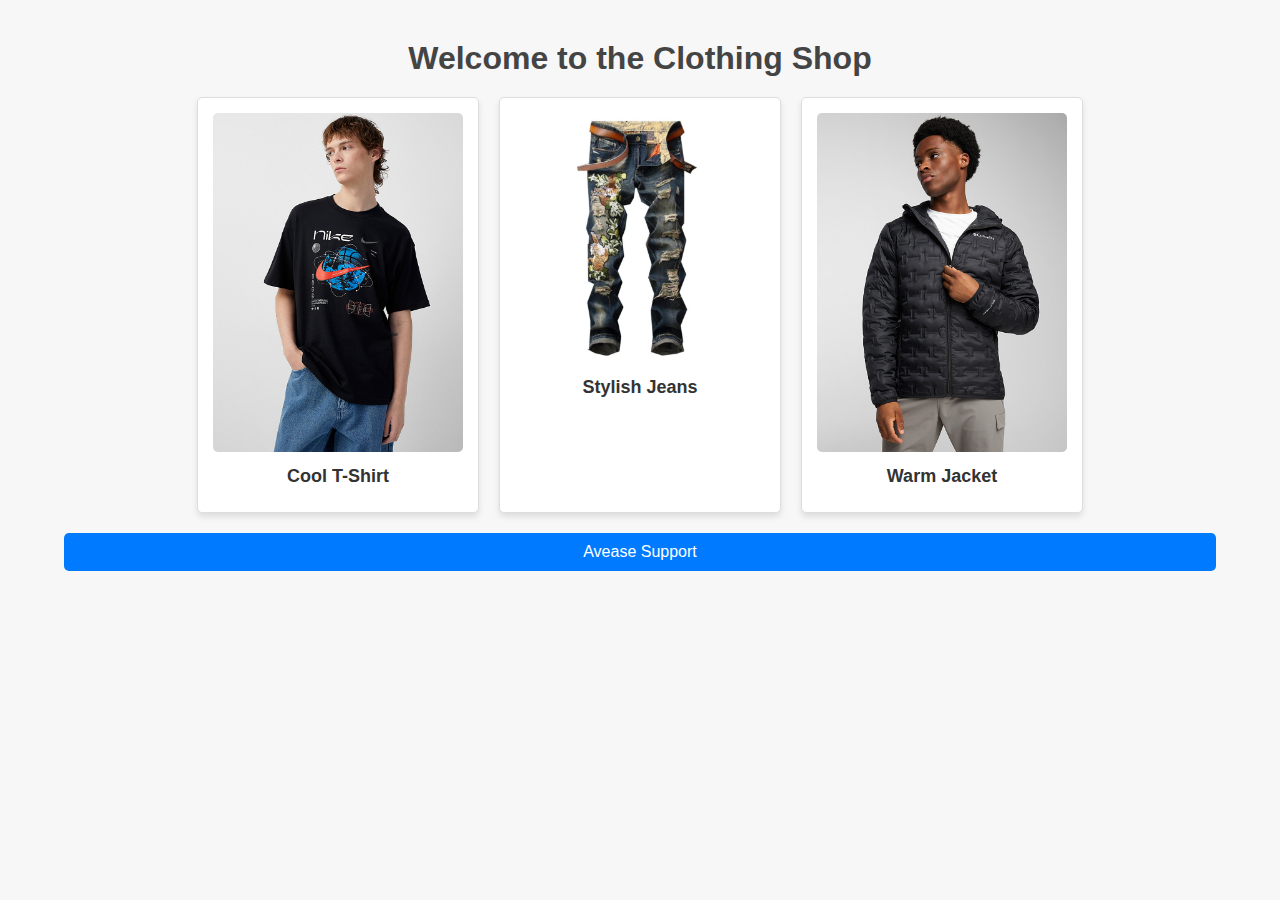
<file: index.html>
<!DOCTYPE html>
<html lang="en">
  <head>
    <meta charset="UTF-8" />
    <meta name="viewport" content="width=device-width, initial-scale=1.0" />
    <title>Clothing Shop</title>
    <link rel="stylesheet" href="./css/styles.css" />
  </head>
  <body>
    <div class="container">
      <h1>Welcome to the Clothing Shop</h1>
      <div class="gallery">
        <div class="item">
          <a href="item1.html">
            <img src="./images/item1.jpg" alt="T-Shirt" />
            <h2>Cool T-Shirt</h2>
          </a>
        </div>
        <div class="item">
          <a href="item2.html">
            <img src="./images/item2.jpg" alt="Jeans" />
            <h2>Stylish Jeans</h2>
          </a>
        </div>
        <div class="item">
          <a href="item3.html">
            <img src="./images/item3.jpg" alt="Jacket" />
            <h2>Warm Jacket</h2>
          </a>
        </div>
      </div>

      <a href="avease_support.html">Avease Support</a>
    </div>
  </body>
</html>
</file>
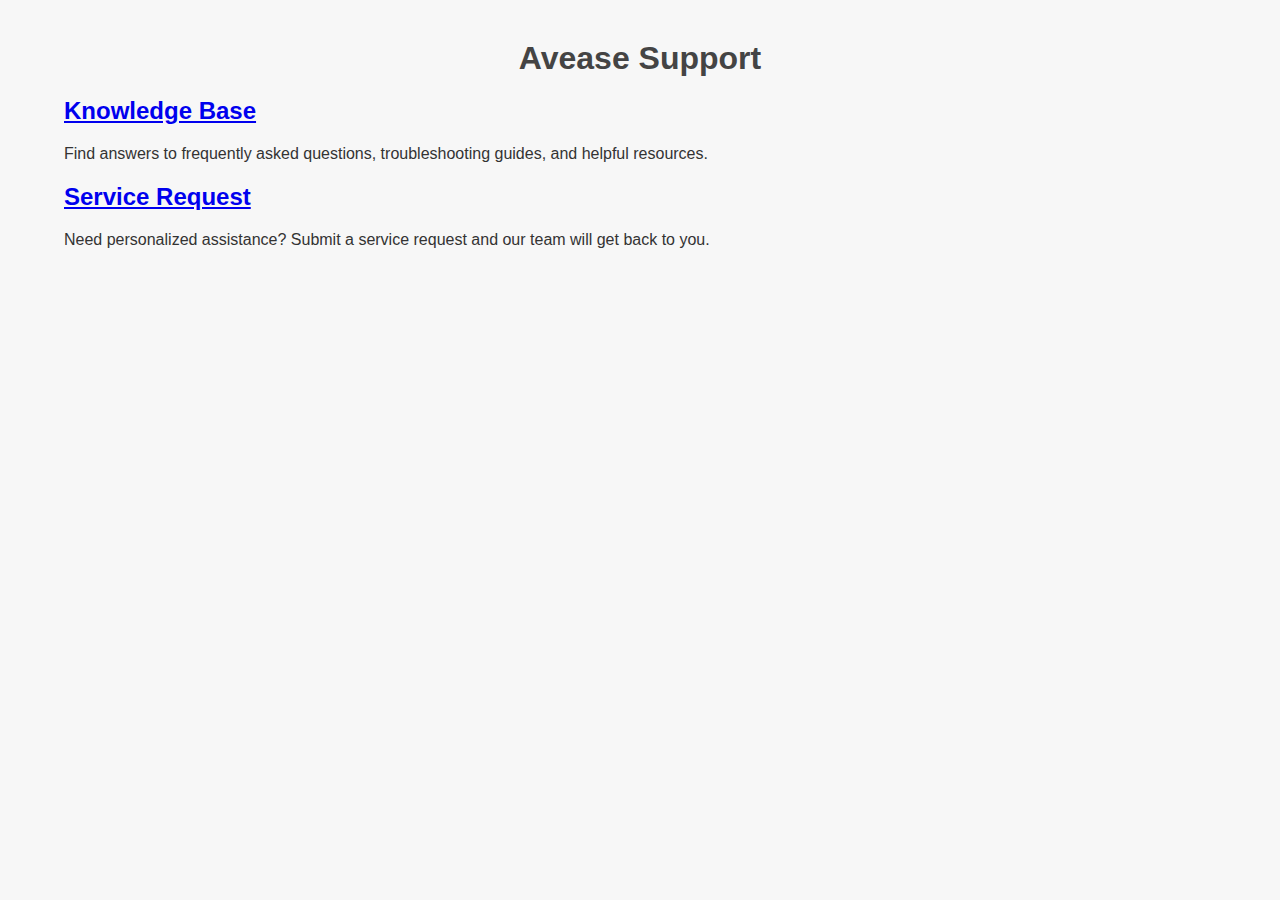
<file: avease_support.html>
<!DOCTYPE html>
<html lang="en">
  <head>
    <meta charset="UTF-8" />
    <meta name="viewport" content="width=device-width, initial-scale=1.0" />
    <title>Avease Support</title>
    <link rel="stylesheet" href="styles.css" />
  </head>
  <body>
    <div class="container">
      <h1>Avease Support</h1>

      <div class="support-section">
        <h2><a href="knowledge_base.html">Knowledge Base</a></h2>
        <p>
          Find answers to frequently asked questions, troubleshooting guides,
          and helpful resources.
        </p>
      </div>

      <div class="support-section">
        <h2><a href="service_request.html">Service Request</a></h2>
        <p>
          Need personalized assistance? Submit a service request and our team
          will get back to you.
        </p>
      </div>
    </div>
  </body>
</html>
</file>
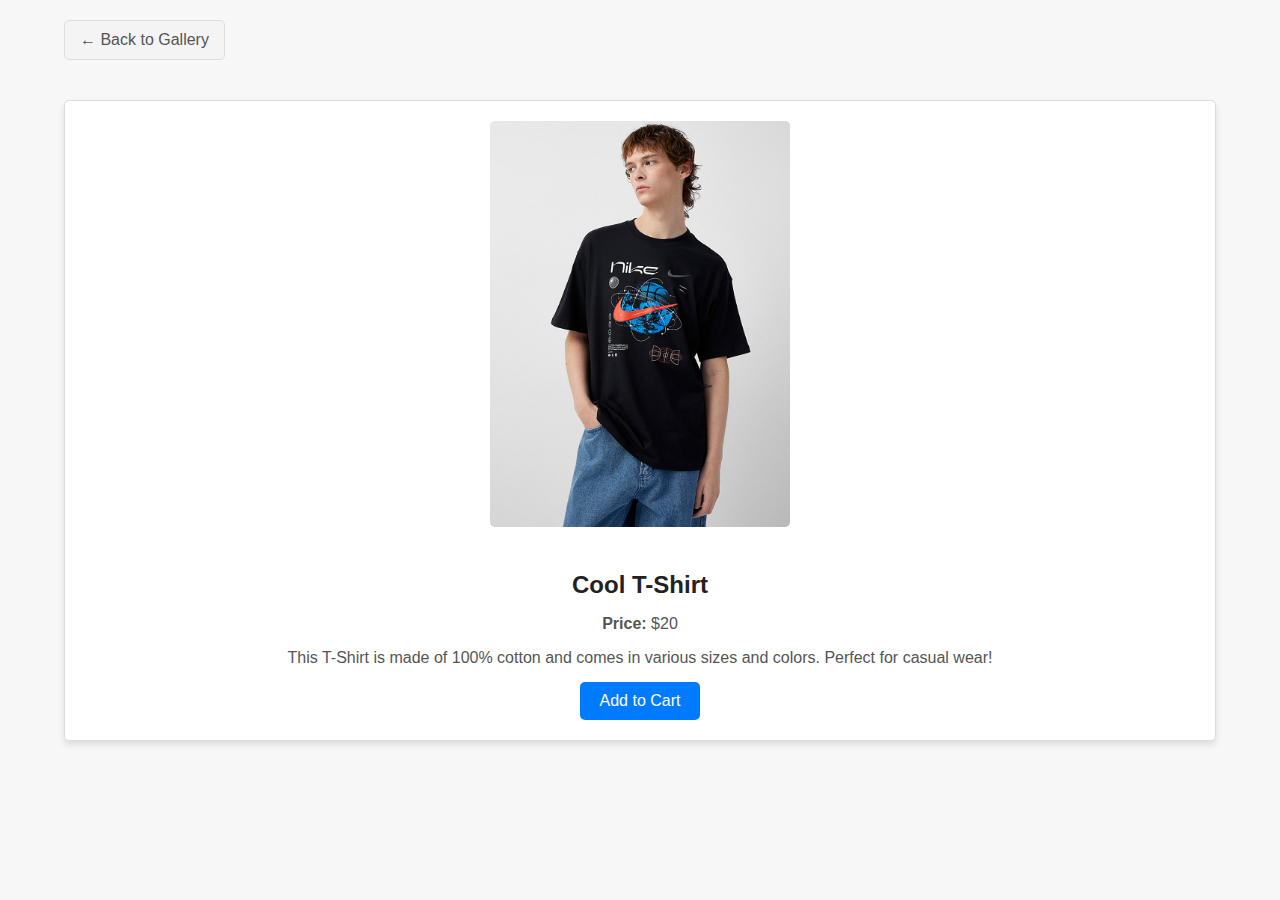
<file: item1.html>
<!DOCTYPE html>
<html lang="en">
  <head>
    <meta charset="UTF-8" />
    <meta name="viewport" content="width=device-width, initial-scale=1.0" />
    <title>Cool T-Shirt</title>
    <link rel="stylesheet" href="./css/styles.css" />
  </head>
  <body>
    <script>
      (function (w, d, s, o, f, js, fjs) {
        w["Avease-Widget"] = o;
        w[o] =
          w[o] ||
          function () {
            (w[o].q = w[o].q || []).push(arguments);
          };
        (js = d.createElement(s)), (fjs = d.getElementsByTagName(s)[0]);
        js.id = o;
        js.src = f;
        js.async = 1;
        fjs.parentNode.insertBefore(js, fjs);
      })(
        window,
        document,
        "script",
        "av",
        "https://widget-staging-avease.nexxtdevelopment.ca/assets/snippet.js"
      );
      av("config", { id: "a6e75a6b-0f73-4a62-b4eb-92bb238fd5be" });
      av("init");
    </script>
    <div class="container">
      <a href="index.html" class="back-button">← Back to Gallery</a>
      <div class="item-detail">
        <img src="./images/item1.jpg" alt="Cool T-Shirt" />
        <h1>Cool T-Shirt</h1>
        <p><strong>Price:</strong> $20</p>
        <p>
          This T-Shirt is made of 100% cotton and comes in various sizes and
          colors. Perfect for casual wear!
        </p>
        <button onclick="addToCart('Cool T-Shirt', 20)">Add to Cart</button>
      </div>

      <!-- Avease Try On Widget -->
      <div data-widget-id="avease-widget-loc" data-product-sku="123"></div>
    </div>

    <script src="./js/script.js"></script>
  </body>
</html>
</file>
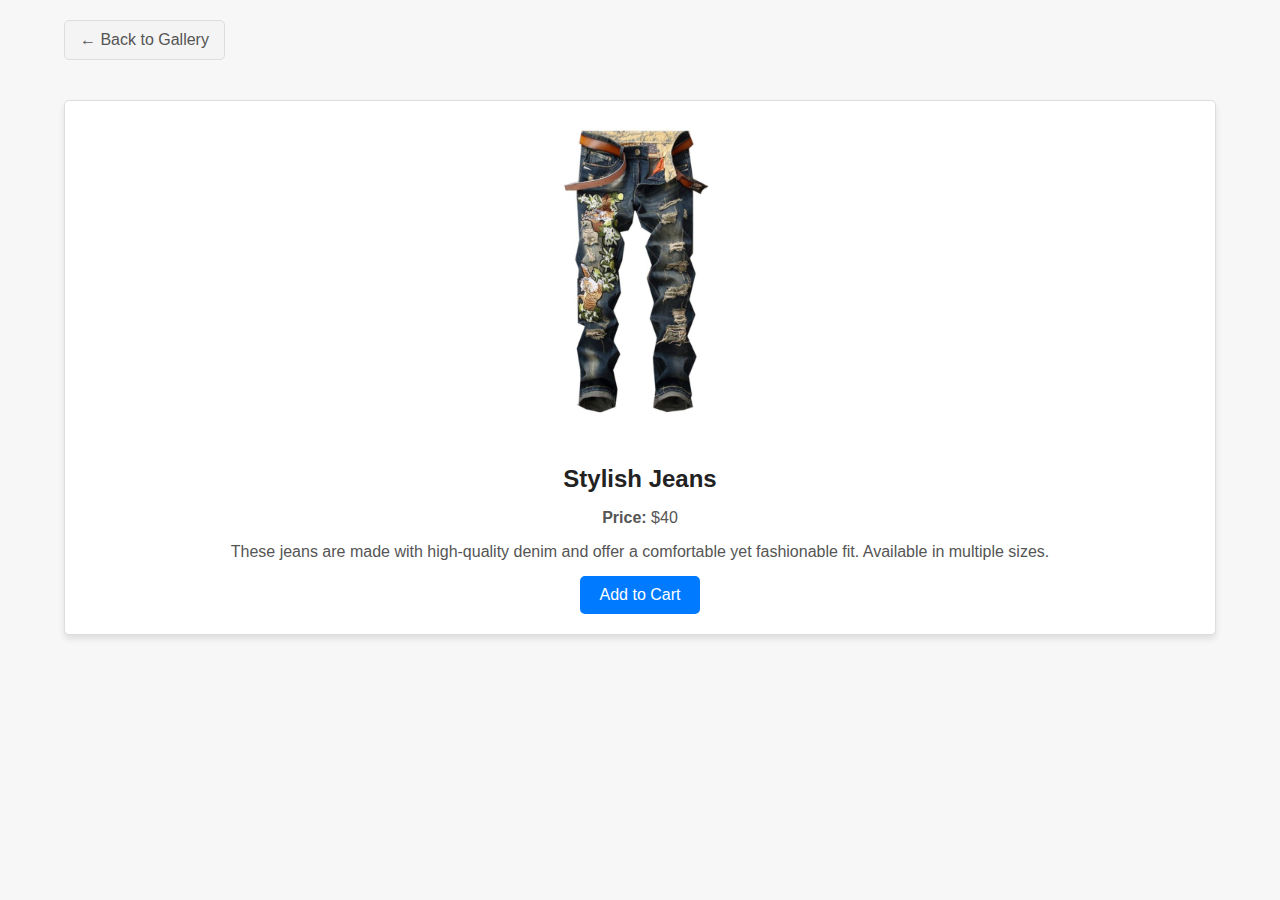
<file: item2.html>
<!DOCTYPE html>
<html lang="en">
<head>
    <meta charset="UTF-8">
    <meta name="viewport" content="width=device-width, initial-scale=1.0">
    <title>Stylish Jeans</title>
    <link rel="stylesheet" href="styles.css">
</head>
<body>
    <div class="container">
        <a href="index.html" class="back-button">← Back to Gallery</a>
        <div class="item-detail">
            <img src="item2.jpg" alt="Stylish Jeans">
            <h1>Stylish Jeans</h1>
            <p><strong>Price:</strong> $40</p>
            <p>These jeans are made with high-quality denim and offer a comfortable yet fashionable fit. Available in multiple sizes.</p>
            <button onclick="addToCart('Stylish Jeans', 40)">Add to Cart</button>
        </div>
    </div>
    <script src="script.js"></script>
</body>
</html>
</file>
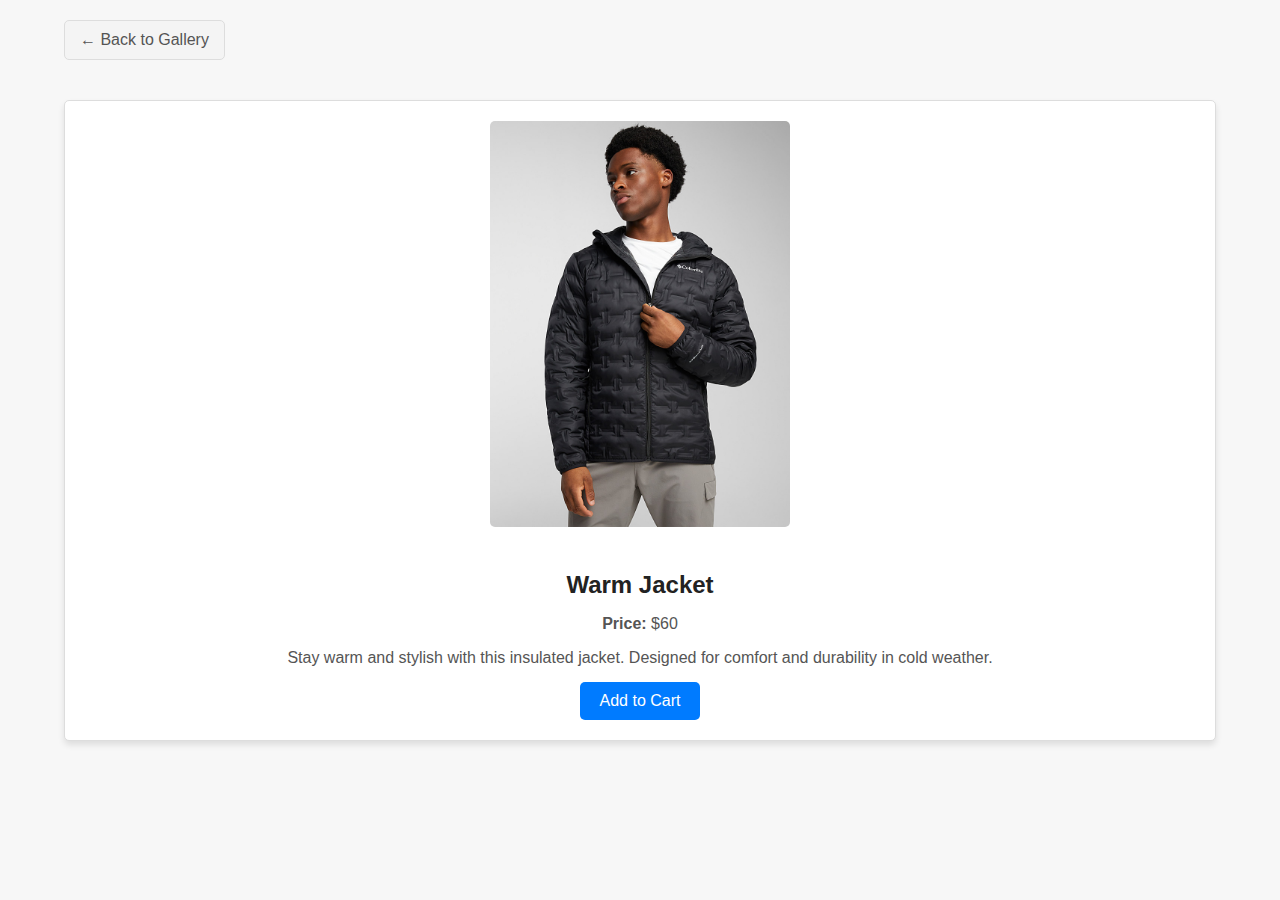
<file: item3.html>
<!DOCTYPE html>
<html lang="en">
<head>
    <meta charset="UTF-8">
    <meta name="viewport" content="width=device-width, initial-scale=1.0">
    <title>Warm Jacket</title>
    <link rel="stylesheet" href="styles.css">
</head>
<body>
    <div class="container">
        <a href="index.html" class="back-button">← Back to Gallery</a>
        <div class="item-detail">
            <img src="item3.jpg" alt="Warm Jacket">
            <h1>Warm Jacket</h1>
            <p><strong>Price:</strong> $60</p>
            <p>Stay warm and stylish with this insulated jacket. Designed for comfort and durability in cold weather.</p>
            <button onclick="addToCart('Warm Jacket', 60)">Add to Cart</button>
        </div>
    </div>
    <script src="script.js"></script>
</body>
</html>
</file>
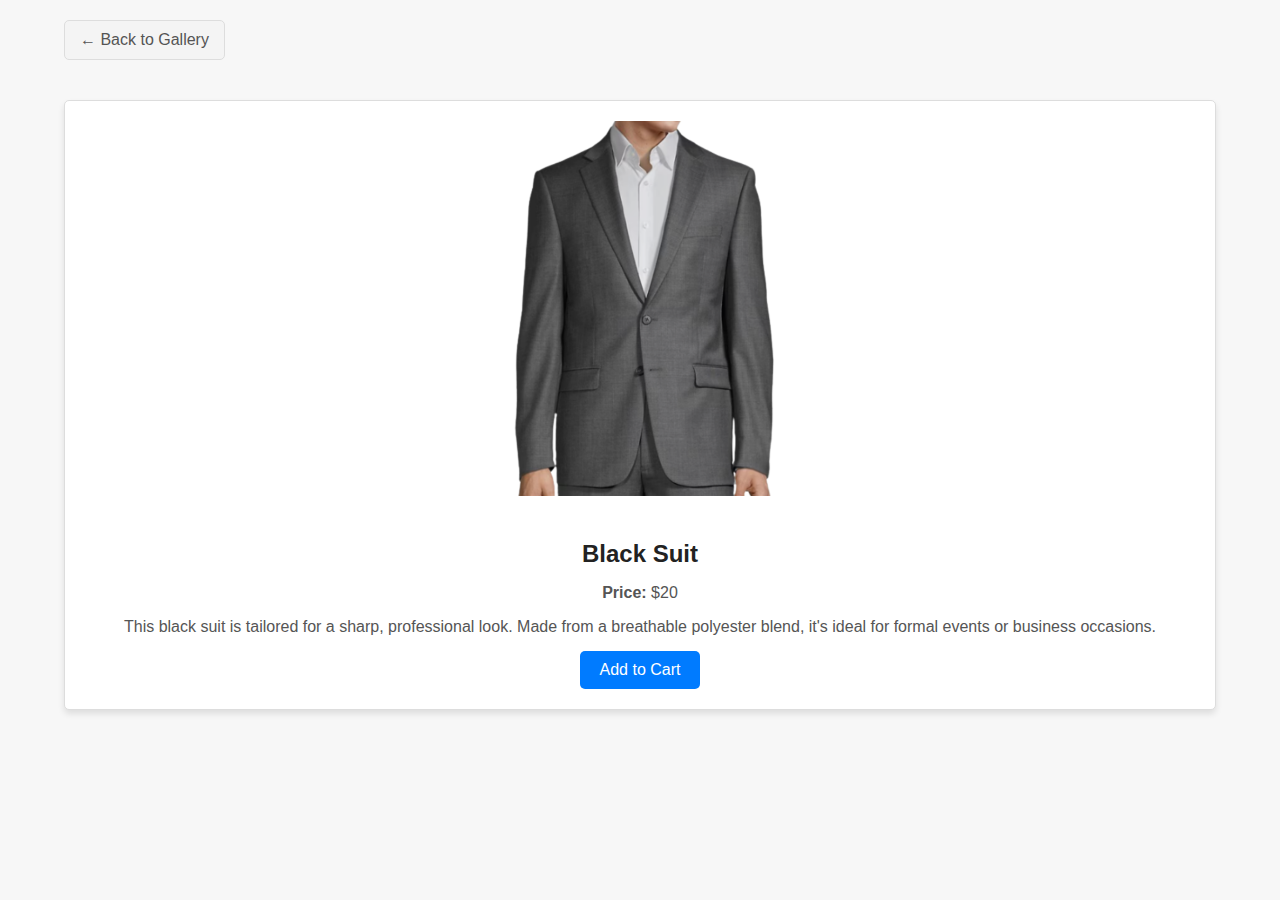
<file: item4.html>
<!DOCTYPE html>
<html lang="en">
  <head>
    <meta charset="UTF-8" />
    <meta name="viewport" content="width=device-width, initial-scale=1.0" />
    <title>Black Suit</title>
    <link rel="stylesheet" href="./css/styles.css" />
  </head>
  <body>
    <script>
      (function (w, d, s, o, f, js, fjs) {
        w["Avease-Widget"] = o;
        w[o] =
          w[o] ||
          function () {
            (w[o].q = w[o].q || []).push(arguments);
          };
        (js = d.createElement(s)), (fjs = d.getElementsByTagName(s)[0]);
        js.id = o;
        js.src = f;
        js.async = 1;
        fjs.parentNode.insertBefore(js, fjs);
      })(
        window,
        document,
        "script",
        "av",
        "https://widget-staging-avease.nexxtdevelopment.ca/assets/snippet.js"
      );
      av("config", { id: "a6e75a6b-0f73-4a62-b4eb-92bb238fd5be" });
      av("init");
    </script>
    <div class="container">
      <a href="index.html" class="back-button">← Back to Gallery</a>
      <div class="item-detail">
        <img src="./images/sauite.png" alt="Cool T-Shirt" />
        <h1> Black Suit</h1>
        <p><strong>Price:</strong> $20</p>
        <p>
          This black suit is tailored for a sharp, professional look. Made from a breathable polyester blend, it's ideal for formal events or business occasions.
        </p>
        <button onclick="addToCart('Black Suit', 20)">Add to Cart</button>
      </div>

      <!-- Avease Try On Widget -->
      <div data-widget-id="avease-widget-loc" data-product-sku="Suit2"></div>
    </div>

    <script src="./js/script.js"></script>
  </body>
</html>
</file>
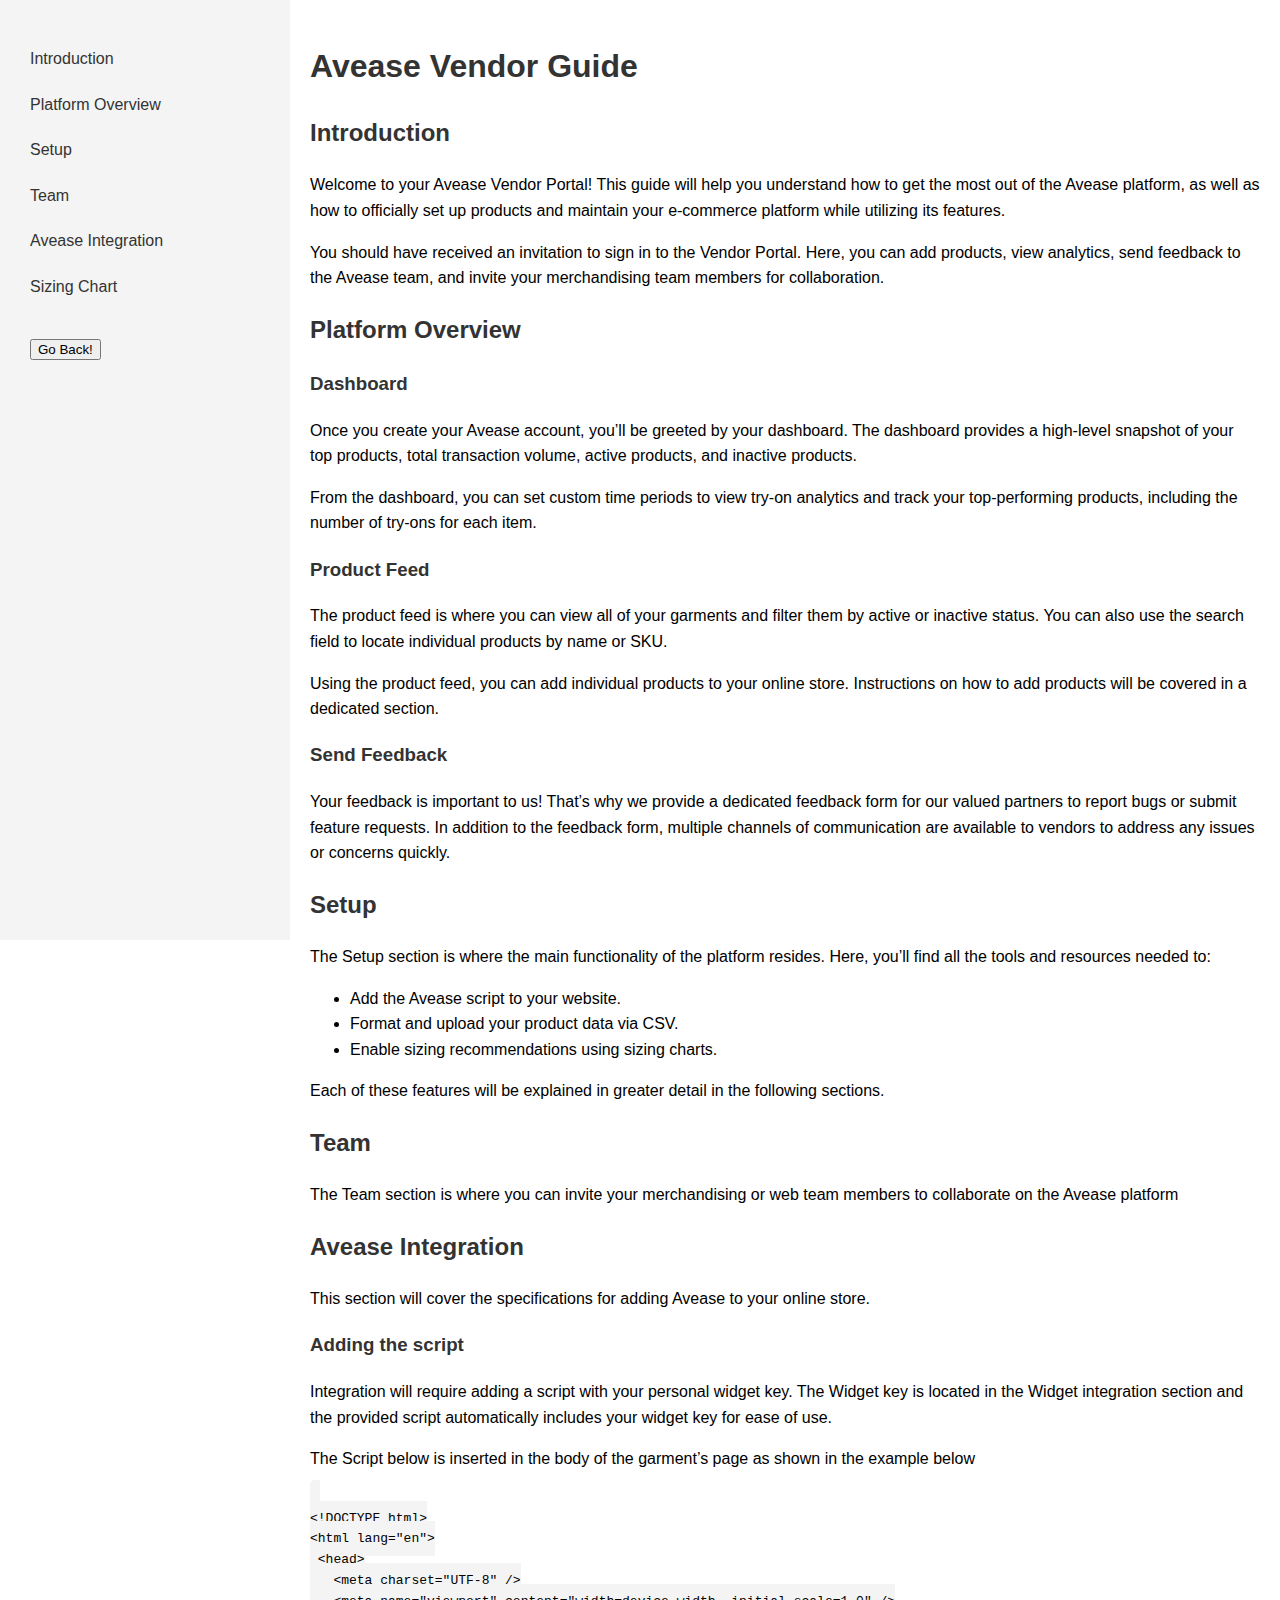
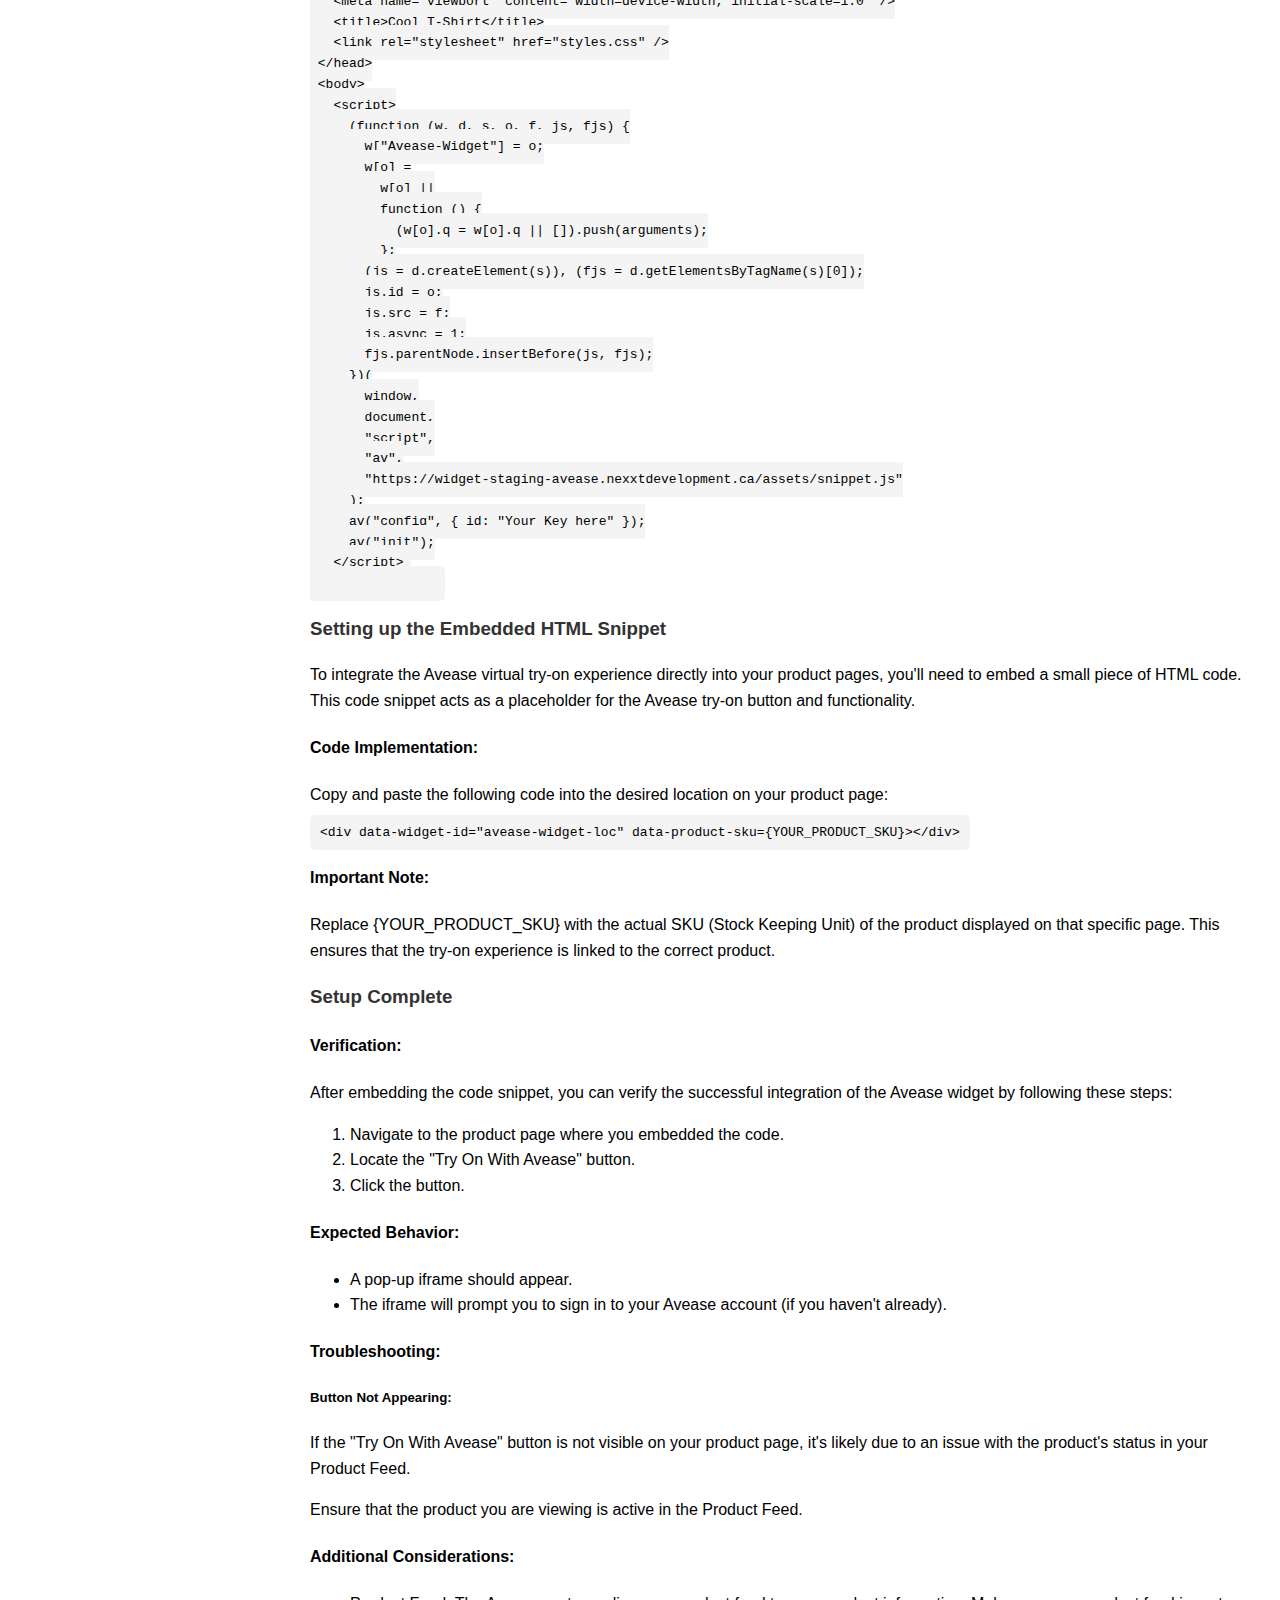
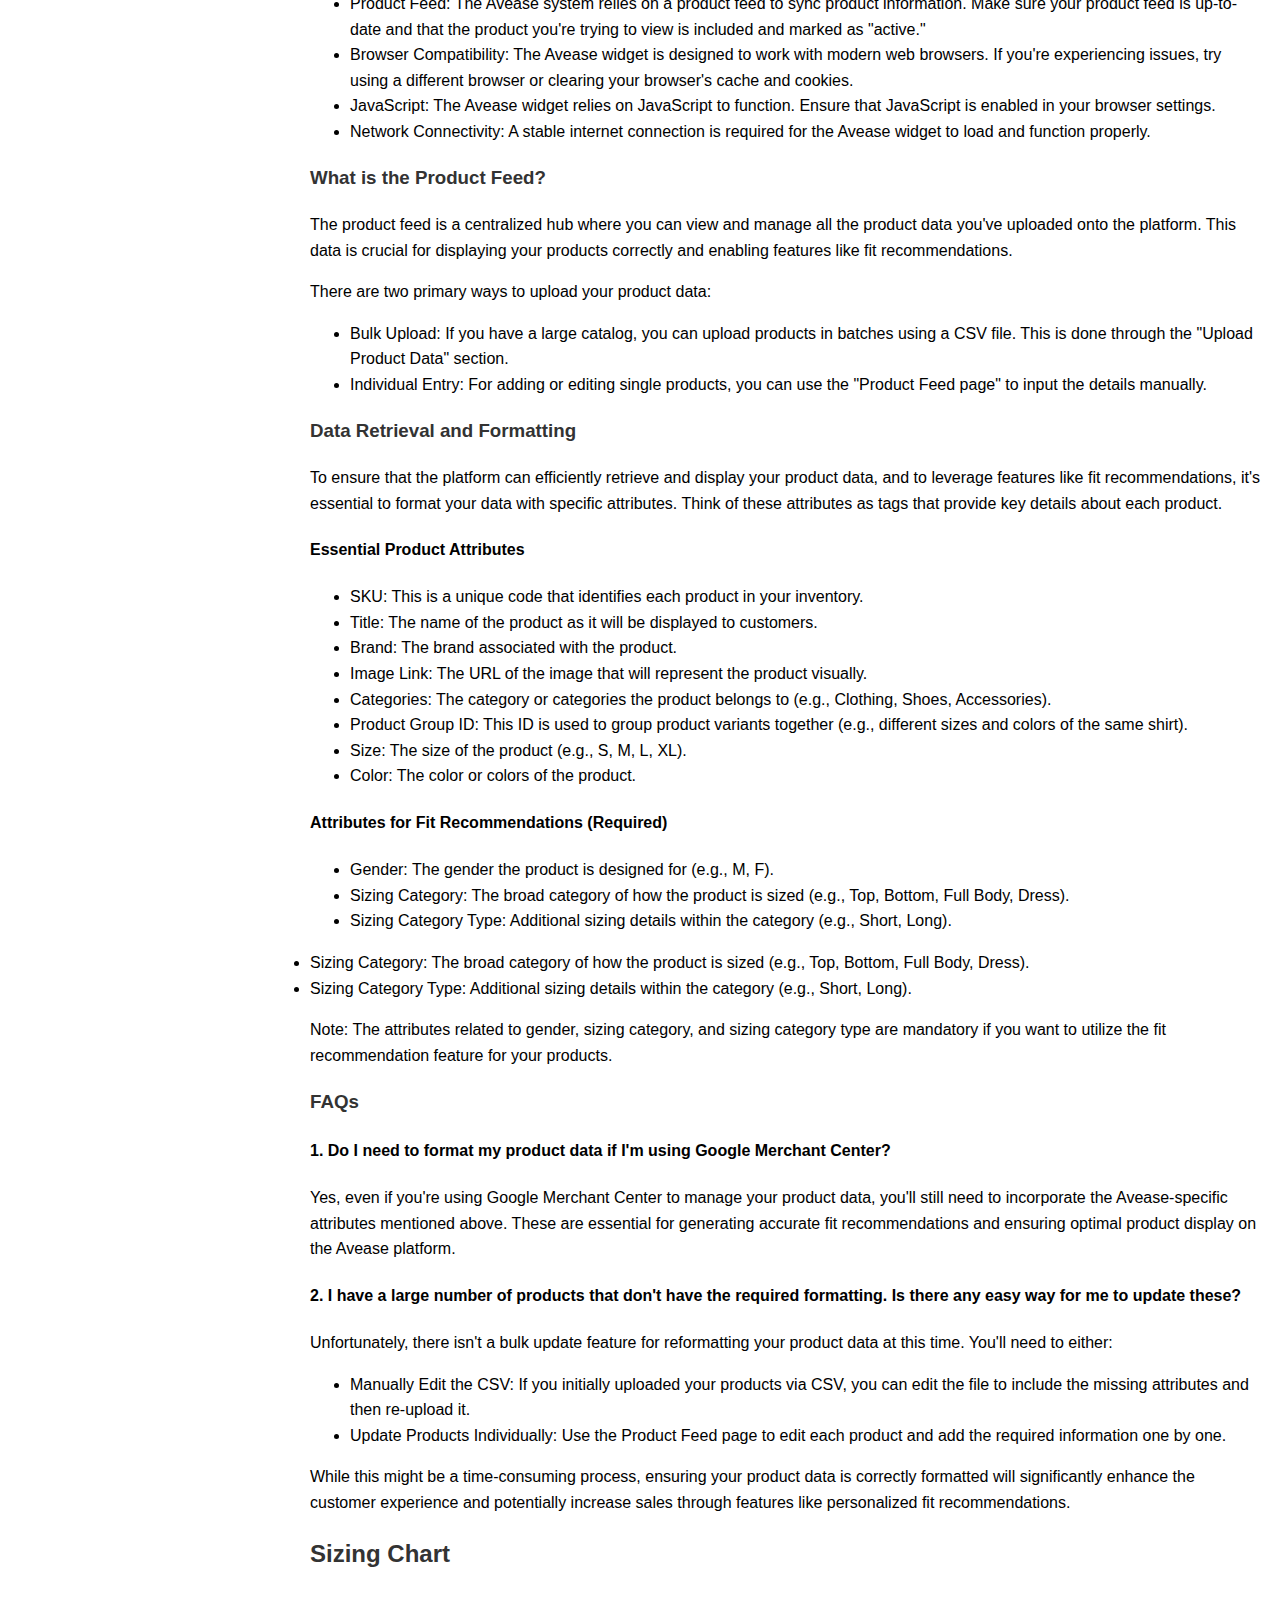
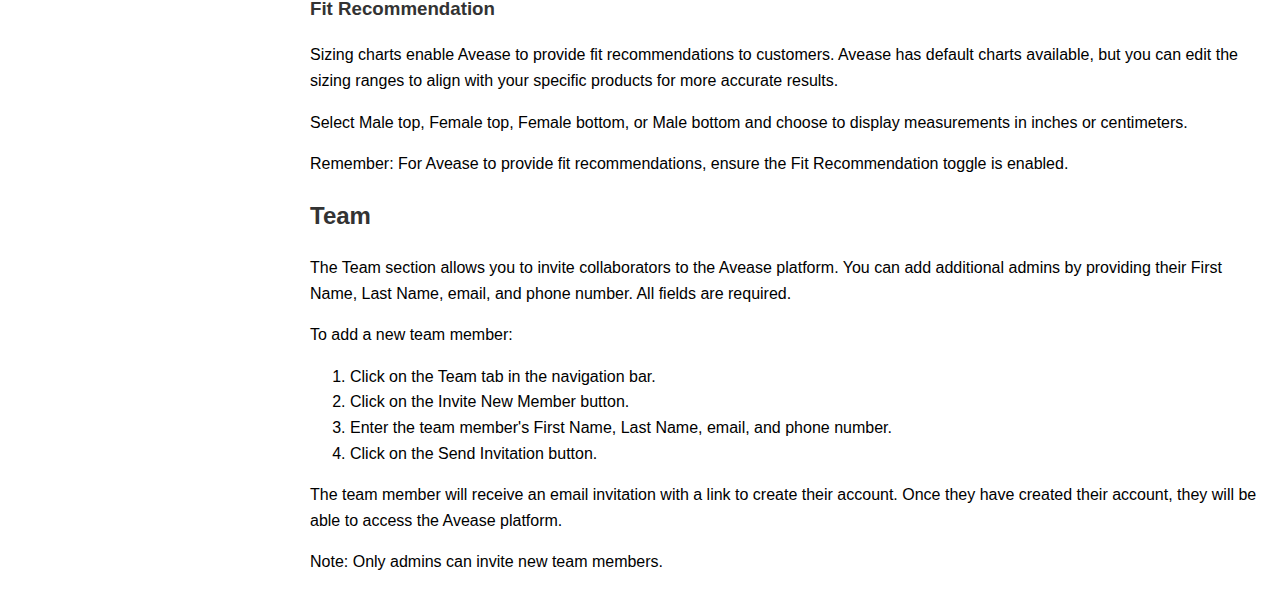
<file: knowledge_base.html>
<!DOCTYPE html>
<html lang="en">
  <head>
    <meta charset="UTF-8" />
    <meta name="viewport" content="width=device-width, initial-scale=1.0" />
    <title>Avease Vendor Guide</title>
    <link rel="stylesheet" href="./css/knowledge_styles.css" />
  </head>
  <body>
    <div class="container">
      <nav>
        <ul>
          <li><a href="#introduction">Introduction</a></li>
          <li><a href="#platform-overview">Platform Overview</a></li>
          <li><a href="#setup">Setup</a></li>
          <li><a href="#team">Team</a></li>
          <li><a href="#avease-integration">Avease Integration</a></li>
          <li><a href="#sizing-chart">Sizing Chart</a></li>
        </ul>
        <a href="./avease_support.html">
            <button>Go Back!</button>
          </a>
      </nav>

      <main>
        <h1>Avease Vendor Guide</h1>

        <section id="introduction">
          <h2>Introduction</h2>
          <p>
            Welcome to your Avease Vendor Portal! This guide will help you
            understand how to get the most out of the Avease platform, as well
            as how to officially set up products and maintain your e-commerce
            platform while utilizing its features.
          </p>
          <p>
            You should have received an invitation to sign in to the Vendor
            Portal. Here, you can add products, view analytics, send feedback to
            the Avease team, and invite your merchandising team members for
            collaboration.
          </p>
        </section>

        <section id="platform-overview">
          <h2>Platform Overview</h2>

          <h3>Dashboard</h3>
          <p>
            Once you create your Avease account, you’ll be greeted by your
            dashboard. The dashboard provides a high-level snapshot of your top
            products, total transaction volume, active products, and inactive
            products.
          </p>
          <p>
            From the dashboard, you can set custom time periods to view try-on
            analytics and track your top-performing products, including the
            number of try-ons for each item.
          </p>

          <h3>Product Feed</h3>
          <p>
            The product feed is where you can view all of your garments and
            filter them by active or inactive status. You can also use the
            search field to locate individual products by name or SKU.
          </p>
          <p>
            Using the product feed, you can add individual products to your
            online store. Instructions on how to add products will be covered in
            a dedicated section.
          </p>

          <h3>Send Feedback</h3>
          <p>
            Your feedback is important to us! That’s why we provide a dedicated
            feedback form for our valued partners to report bugs or submit
            feature requests. In addition to the feedback form, multiple
            channels of communication are available to vendors to address any
            issues or concerns quickly.
          </p>
        </section>

        <section id="setup">
          <h2>Setup</h2>
          <p>
            The Setup section is where the main functionality of the platform
            resides. Here, you’ll find all the tools and resources needed to:
          </p>
          <ul>
            <li>Add the Avease script to your website.</li>
            <li>Format and upload your product data via CSV.</li>
            <li>Enable sizing recommendations using sizing charts.</li>
          </ul>
          <p>
            Each of these features will be explained in greater detail in the
            following sections.
          </p>
        </section>

        <section id="team">
          <h2>Team</h2>
          <p>
            The Team section is where you can invite your merchandising or web
            team members to collaborate on the Avease platform
          </p>
        </section>

        <section id="avease-integration">
          <h2>Avease Integration</h2>
          <p>
            This section will cover the specifications for adding Avease to your
            online store.
          </p>

          <h3>Adding the script</h3>
          <p>
            Integration will require adding a script with your personal widget
            key. The Widget key is located in the Widget integration section and
            the provided script automatically includes your widget key for ease
            of use.
          </p>
          <p>
            The Script below is inserted in the body of the garment’s page as
            shown in the example below
          </p>
          <pre><code>
&lt;!DOCTYPE html&gt;
&lt;html lang="en"&gt;
 &lt;head&gt;
   &lt;meta charset="UTF-8" /&gt;
   &lt;meta name="viewport" content="width=device-width, initial-scale=1.0" /&gt;
   &lt;title&gt;Cool T-Shirt&lt;/title&gt;
   &lt;link rel="stylesheet" href="styles.css" /&gt;
 &lt;/head&gt;
 &lt;body&gt;
   &lt;script&gt;
     (function (w, d, s, o, f, js, fjs) {
       w["Avease-Widget"] = o;
       w[o] =
         w[o] ||
         function () {
           (w[o].q = w[o].q || []).push(arguments);
         };
       (js = d.createElement(s)), (fjs = d.getElementsByTagName(s)[0]);
       js.id = o;
       js.src = f;
       js.async = 1;
       fjs.parentNode.insertBefore(js, fjs);
     })(
       window,
       document,
       "script",
       "av",
       "https://widget-staging-avease.nexxtdevelopment.ca/assets/snippet.js"
     );
     av("config", { id: "Your Key here" });
     av("init");
   &lt;/script&gt; 
                </code></pre>

          <h3>Setting up the Embedded HTML Snippet</h3>
          <p>
            To integrate the Avease virtual try-on experience directly into your
            product pages, you'll need to embed a small piece of HTML code. This
            code snippet acts as a placeholder for the Avease try-on button and
            functionality.
          </p>
          <h4>Code Implementation:</h4>
          <p>
            Copy and paste the following code into the desired location on your
            product page:
          </p>
          <pre><code>&lt;div data-widget-id="avease-widget-loc" data-product-sku={YOUR_PRODUCT_SKU}&gt;&lt;/div&gt;</code></pre>
          <h4>Important Note:</h4>
          <p>
            Replace {YOUR_PRODUCT_SKU} with the actual SKU (Stock Keeping Unit)
            of the product displayed on that specific page. This ensures that
            the try-on experience is linked to the correct product.
          </p>

          <h3>Setup Complete</h3>
          <h4>Verification:</h4>
          <p>
            After embedding the code snippet, you can verify the successful
            integration of the Avease widget by following these steps:
          </p>
          <ol>
            <li>Navigate to the product page where you embedded the code.</li>
            <li>Locate the "Try On With Avease" button.</li>
            <li>Click the button.</li>
          </ol>
          <h4>Expected Behavior:</h4>
          <ul>
            <li>A pop-up iframe should appear.</li>
            <li>
              The iframe will prompt you to sign in to your Avease account (if
              you haven't already).
            </li>
          </ul>
          <h4>Troubleshooting:</h4>
          <h5>Button Not Appearing:</h5>
          <p>
            If the "Try On With Avease" button is not visible on your product
            page, it's likely due to an issue with the product's status in your
            Product Feed.
          </p>
          <p>
            Ensure that the product you are viewing is active in the Product
            Feed.
          </p>
          <h4>Additional Considerations:</h4>
          <ul>
            <li>
              Product Feed: The Avease system relies on a product feed to sync
              product information. Make sure your product feed is up-to-date and
              that the product you're trying to view is included and marked as
              "active."
            </li>
            <li>
              Browser Compatibility: The Avease widget is designed to work with
              modern web browsers. If you're experiencing issues, try using a
              different browser or clearing your browser's cache and cookies.
            </li>
            <li>
              JavaScript: The Avease widget relies on JavaScript to function.
              Ensure that JavaScript is enabled in your browser settings.
            </li>
            <li>
              Network Connectivity: A stable internet connection is required for
              the Avease widget to load and function properly.
            </li>
          </ul>

          <h3>What is the Product Feed?</h3>
          <p>
            The product feed is a centralized hub where you can view and manage
            all the product data you've uploaded onto the platform. This data is
            crucial for displaying your products correctly and enabling features
            like fit recommendations.
          </p>
          <p>There are two primary ways to upload your product data:</p>
          <ul>
            <li>
              Bulk Upload: If you have a large catalog, you can upload products
              in batches using a CSV file. This is done through the "Upload
              Product Data" section.
            </li>
            <li>
              Individual Entry: For adding or editing single products, you can
              use the "Product Feed page" to input the details manually.
            </li>
          </ul>

          <h3>Data Retrieval and Formatting</h3>
          <p>
            To ensure that the platform can efficiently retrieve and display
            your product data, and to leverage features like fit
            recommendations, it's essential to format your data with specific
            attributes. Think of these attributes as tags that provide key
            details about each product.
          </p>
          <h4>Essential Product Attributes</h4>
          <ul>
            <li>
              SKU: This is a unique code that identifies each product in your
              inventory.
            </li>
            <li>
              Title: The name of the product as it will be displayed to
              customers.
            </li>
            <li>Brand: The brand associated with the product.</li>
            <li>
              Image Link: The URL of the image that will represent the product
              visually.
            </li>
            <li>
              Categories: The category or categories the product belongs to
              (e.g., Clothing, Shoes, Accessories).
            </li>
            <li>
              Product Group ID: This ID is used to group product variants
              together (e.g., different sizes and colors of the same shirt).
            </li>
            <li>Size: The size of the product (e.g., S, M, L, XL).</li>
            <li>Color: The color or colors of the product.</li>
          </ul>
          <h4>Attributes for Fit Recommendations (Required)</h4>
          <ul>
            <li>
              Gender: The gender the product is designed for (e.g., M, F).
            </li>
            <li>
              Sizing Category: The broad category of how the product is sized
              (e.g., Top, Bottom, Full Body, Dress).
            </li>
            <li>
              Sizing Category Type: Additional sizing details within the
              category (e.g., Short, Long).
            </li>
          </ul>
          <p>
            <li>
              Sizing Category: The broad category of how the product is sized
              (e.g., Top, Bottom, Full Body, Dress).
            </li>
            <li>
              Sizing Category Type: Additional sizing details within the
              category (e.g., Short, Long).
            </li>
          </ul>
          <p>
            Note: The attributes related to gender, sizing category, and sizing
            category type are mandatory if you want to utilize the fit
            recommendation feature for your products.
          </p>

          <h3>FAQs</h3>
          <h4>
            1. Do I need to format my product data if I'm using Google Merchant
            Center?
          </h4>
          <p>
            Yes, even if you're using Google Merchant Center to manage your
            product data, you'll still need to incorporate the Avease-specific
            attributes mentioned above. These are essential for generating
            accurate fit recommendations and ensuring optimal product display on
            the Avease platform.
          </p>
          <h4>
            2. I have a large number of products that don't have the required
            formatting. Is there any easy way for me to update these?
          </h4>
          <p>
            Unfortunately, there isn't a bulk update feature for reformatting
            your product data at this time. You'll need to either:
          </p>
          <ul>
            <li>
              Manually Edit the CSV: If you initially uploaded your products via
              CSV, you can edit the file to include the missing attributes and
              then re-upload it.
            </li>
            <li>
              Update Products Individually: Use the Product Feed page to edit
              each product and add the required information one by one.
            </li>
          </ul>
          <p>
            While this might be a time-consuming process, ensuring your product
            data is correctly formatted will significantly enhance the customer
            experience and potentially increase sales through features like
            personalized fit recommendations.
          </p>
        </section>

        <section id="sizing-chart">
          <h2>Sizing Chart</h2>
          <h3>Fit Recommendation</h3>
          <p>
            Sizing charts enable Avease to provide fit recommendations to
            customers. Avease has default charts available, but you can edit the
            sizing ranges to align with your specific products for more accurate
            results.
          </p>
          <p>
            Select Male top, Female top, Female bottom, or Male bottom and
            choose to display measurements in inches or centimeters.
          </p>
          <p>
            Remember: For Avease to provide fit recommendations, ensure the Fit
            Recommendation toggle is enabled.
          </p>
        </section>

        <section id="team">
          <h2>Team</h2>
          <p>
            The Team section allows you to invite collaborators to the Avease
            platform. You can add additional admins by providing their First
            Name, Last Name, email, and phone number. All fields are required.
          </p>
          <p>To add a new team member:</p>
          <ol>
            <li>Click on the Team tab in the navigation bar.</li>
            <li>Click on the Invite New Member button.</li>
            <li>
              Enter the team member's First Name, Last Name, email, and phone
              number.
            </li>
            <li>Click on the Send Invitation button.</li>
          </ol>
          <p>
            The team member will receive an email invitation with a link to
            create their account. Once they have created their account, they
            will be able to access the Avease platform.
          </p>
          <p>Note: Only admins can invite new team members.</p>
        </section>
      </main>
    </div>
  </body>
</html>
</file>
<file: css/styles.css>
/* General Styles */
body {
  font-family: "Arial", sans-serif;
  margin: 0;
  padding: 0;
  background-color: #f7f7f7;
  color: #333;
}

.container {
  width: 90%;
  max-width: 1200px;
  margin: 0 auto;
  padding: 20px;
}

/* Header */
h1 {
  text-align: center;
  color: #444;
  margin: 20px 0;
}

/* Gallery View */
.gallery {
  display: flex;
  flex-wrap: wrap;
  gap: 20px;
  justify-content: center;
  margin-top: 20px;
}

.gallery .item {
  text-align: center;
  background-color: #fff;
  border: 1px solid #ddd;
  border-radius: 5px;
  padding: 15px;
  width: 250px;
  box-shadow: 0 4px 6px rgba(0, 0, 0, 0.1);
  transition: transform 0.3s, box-shadow 0.3s;
}

.gallery .item:hover {
  transform: translateY(-5px);
  box-shadow: 0 6px 10px rgba(0, 0, 0, 0.15);
}

.gallery img {
  max-width: 100%;
  height: auto;
  border-radius: 5px;
}

.gallery h2 {
  font-size: 18px;
  margin: 10px 0;
  color: #333;
}

.gallery a {
  text-decoration: none;
  color: inherit;
}

.gallery a:hover {
  color: #007bff;
}

/* Item Detail Page */
.item-detail {
  text-align: center;
  background-color: #fff;
  border: 1px solid #ddd;
  border-radius: 5px;
  padding: 20px;
  box-shadow: 0 4px 6px rgba(0, 0, 0, 0.1);
  margin-top: 20px;
}

.item-detail img {
  max-width: 300px;
  height: auto;
  border-radius: 5px;
  margin-bottom: 20px;
}

.item-detail h1 {
  font-size: 24px;
  color: #222;
  margin-bottom: 10px;
}

.item-detail p {
  font-size: 16px;
  color: #555;
  margin-bottom: 15px;
}

.item-detail button {
  padding: 10px 20px;
  font-size: 16px;
  background-color: #007bff;
  color: white;
  border: none;
  border-radius: 5px;
  cursor: pointer;
  transition: background-color 0.3s;
}

.item-detail button:hover {
  background-color: #0056b3;
}

/* Back Button */
.back-button {
  display: inline-block;
  margin-bottom: 20px;
  padding: 10px 15px;
  background-color: #f4f4f4;
  color: #555;
  text-decoration: none;
  border: 1px solid #ddd;
  border-radius: 5px;
  transition: background-color 0.3s;
}

.back-button:hover {
  background-color: #e0e0e0;
}

/* Avease Support Link */
.container a[href="avease_support.html"] {
  display: block; /* Makes the link a block-level element */
  text-align: center; /* Centers the link text */
  margin-top: 20px; /* Adds space above the link */
  padding: 10px 15px; /* Adds padding around the link text */
  background-color: #007bff; /* Sets the background color */
  color: white; /* Sets the text color */
  text-decoration: none; /* Removes underline from the link */
  border-radius: 5px; /* Adds rounded corners */
  transition: background-color 0.3s; /* Adds a smooth transition effect */
}

.container a[href="avease_support.html"]:hover {
  background-color: #0056b3; /* Darkens the background color on hover */
}
</file>
<file: styles.css>
/* General Styles */
body {
  font-family: "Arial", sans-serif;
  margin: 0;
  padding: 0;
  background-color: #f7f7f7;
  color: #333;
}

.container {
  width: 90%;
  max-width: 1200px;
  margin: 0 auto;
  padding: 20px;
}

/* Header */
h1 {
  text-align: center;
  color: #444;
  margin: 20px 0;
}

/* Gallery View */
.gallery {
  display: flex;
  flex-wrap: wrap;
  gap: 20px;
  justify-content: center;
  margin-top: 20px;
}

.gallery .item {
  text-align: center;
  background-color: #fff;
  border: 1px solid #ddd;
  border-radius: 5px;
  padding: 15px;
  width: 250px;
  box-shadow: 0 4px 6px rgba(0, 0, 0, 0.1);
  transition: transform 0.3s, box-shadow 0.3s;
}

.gallery .item:hover {
  transform: translateY(-5px);
  box-shadow: 0 6px 10px rgba(0, 0, 0, 0.15);
}

.gallery img {
  max-width: 100%;
  height: auto;
  border-radius: 5px;
}

.gallery h2 {
  font-size: 18px;
  margin: 10px 0;
  color: #333;
}

.gallery a {
  text-decoration: none;
  color: inherit;
}

.gallery a:hover {
  color: #007bff;
}

/* Item Detail Page */
.item-detail {
  text-align: center;
  background-color: #fff;
  border: 1px solid #ddd;
  border-radius: 5px;
  padding: 20px;
  box-shadow: 0 4px 6px rgba(0, 0, 0, 0.1);
  margin-top: 20px;
}

.item-detail img {
  max-width: 300px;
  height: auto;
  border-radius: 5px;
  margin-bottom: 20px;
}

.item-detail h1 {
  font-size: 24px;
  color: #222;
  margin-bottom: 10px;
}

.item-detail p {
  font-size: 16px;
  color: #555;
  margin-bottom: 15px;
}

.item-detail button {
  padding: 10px 20px;
  font-size: 16px;
  background-color: #007bff;
  color: white;
  border: none;
  border-radius: 5px;
  cursor: pointer;
  transition: background-color 0.3s;
}

.item-detail button:hover {
  background-color: #0056b3;
}

/* Back Button */
.back-button {
  display: inline-block;
  margin-bottom: 20px;
  padding: 10px 15px;
  background-color: #f4f4f4;
  color: #555;
  text-decoration: none;
  border: 1px solid #ddd;
  border-radius: 5px;
  transition: background-color 0.3s;
}

.back-button:hover {
  background-color: #e0e0e0;
}
</file>
<file: css/knowledge_styles.css>
body {
  font-family: sans-serif;
  line-height: 1.6;
  margin: 0; /* Remove default margin */
}
.container {
  display: flex;
}
nav {
  width: 250px;
  background-color: #f4f4f4;
  padding: 20px;
  position: sticky; /* Make sidebar sticky */
  top: 0; /* Stick to the top */
  height: 100vh; /* Make sidebar full viewport height */
  overflow-y: auto; /* Add vertical scrollbar if needed */
}
nav ul {
  list-style: none;
  padding: 0;
}
nav a {
  display: block;
  padding: 10px;
  text-decoration: none;
  color: #333;
}
nav a:hover {
  background-color: #ddd;
}
main {
  padding: 20px;
  flex: 1; /* Take up remaining space */
}
h1,
h2,
h3 {
  color: #333;
}
code {
  background-color: #f4f4f4;
  padding: 10px;
  border-radius: 5px;
  font-family: monospace;
}
</file>
